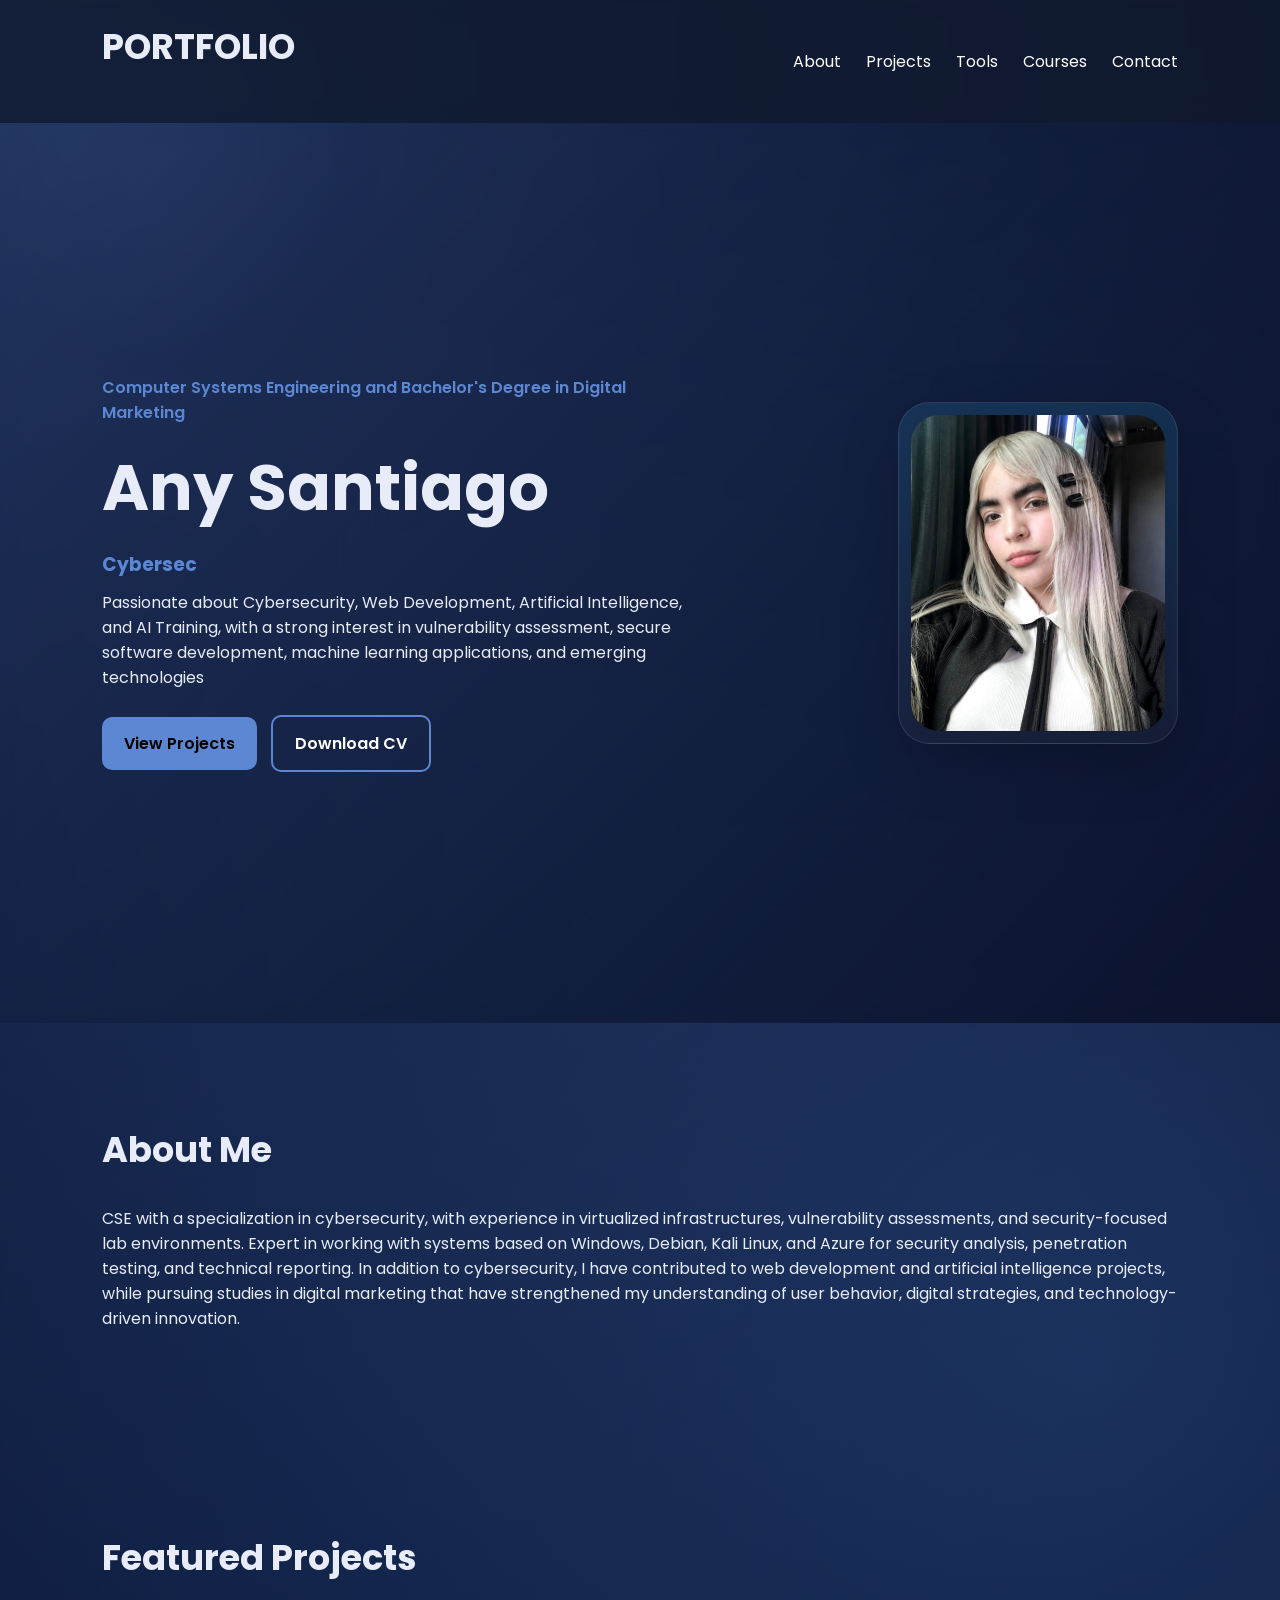
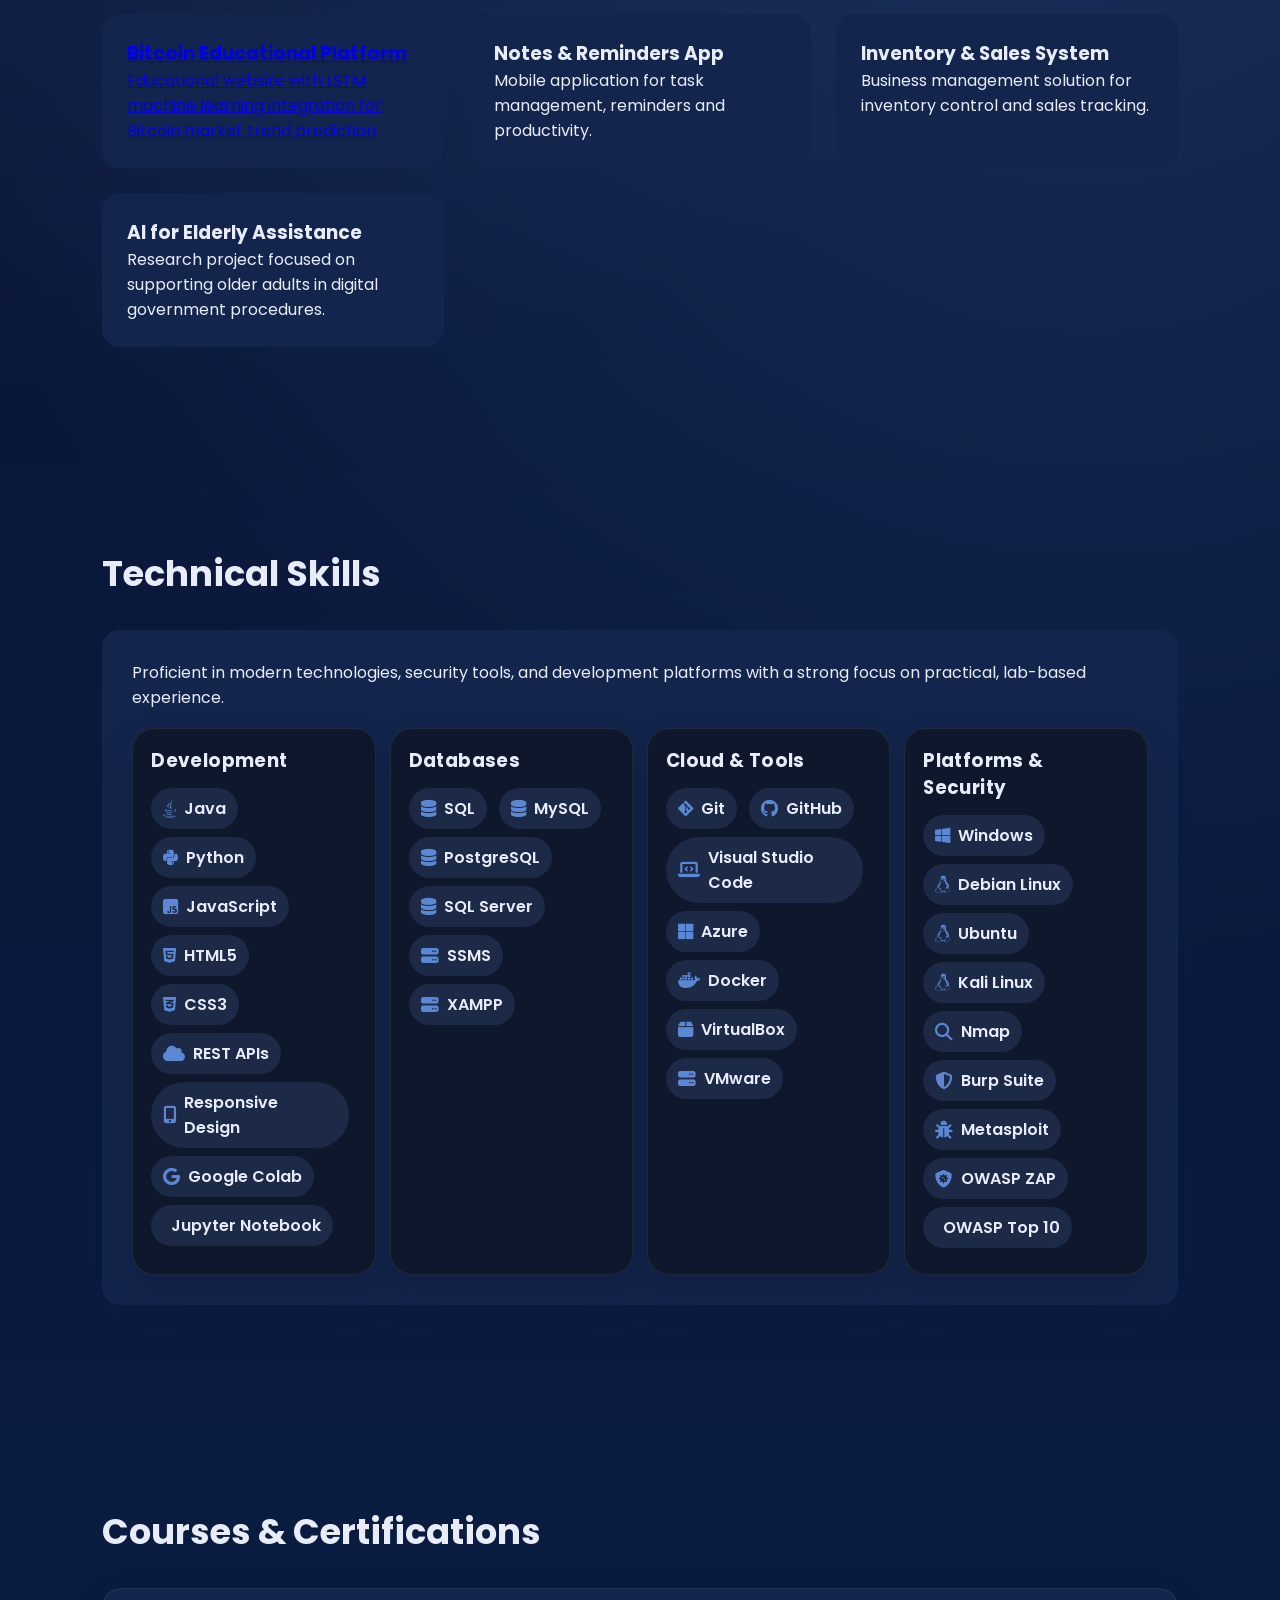
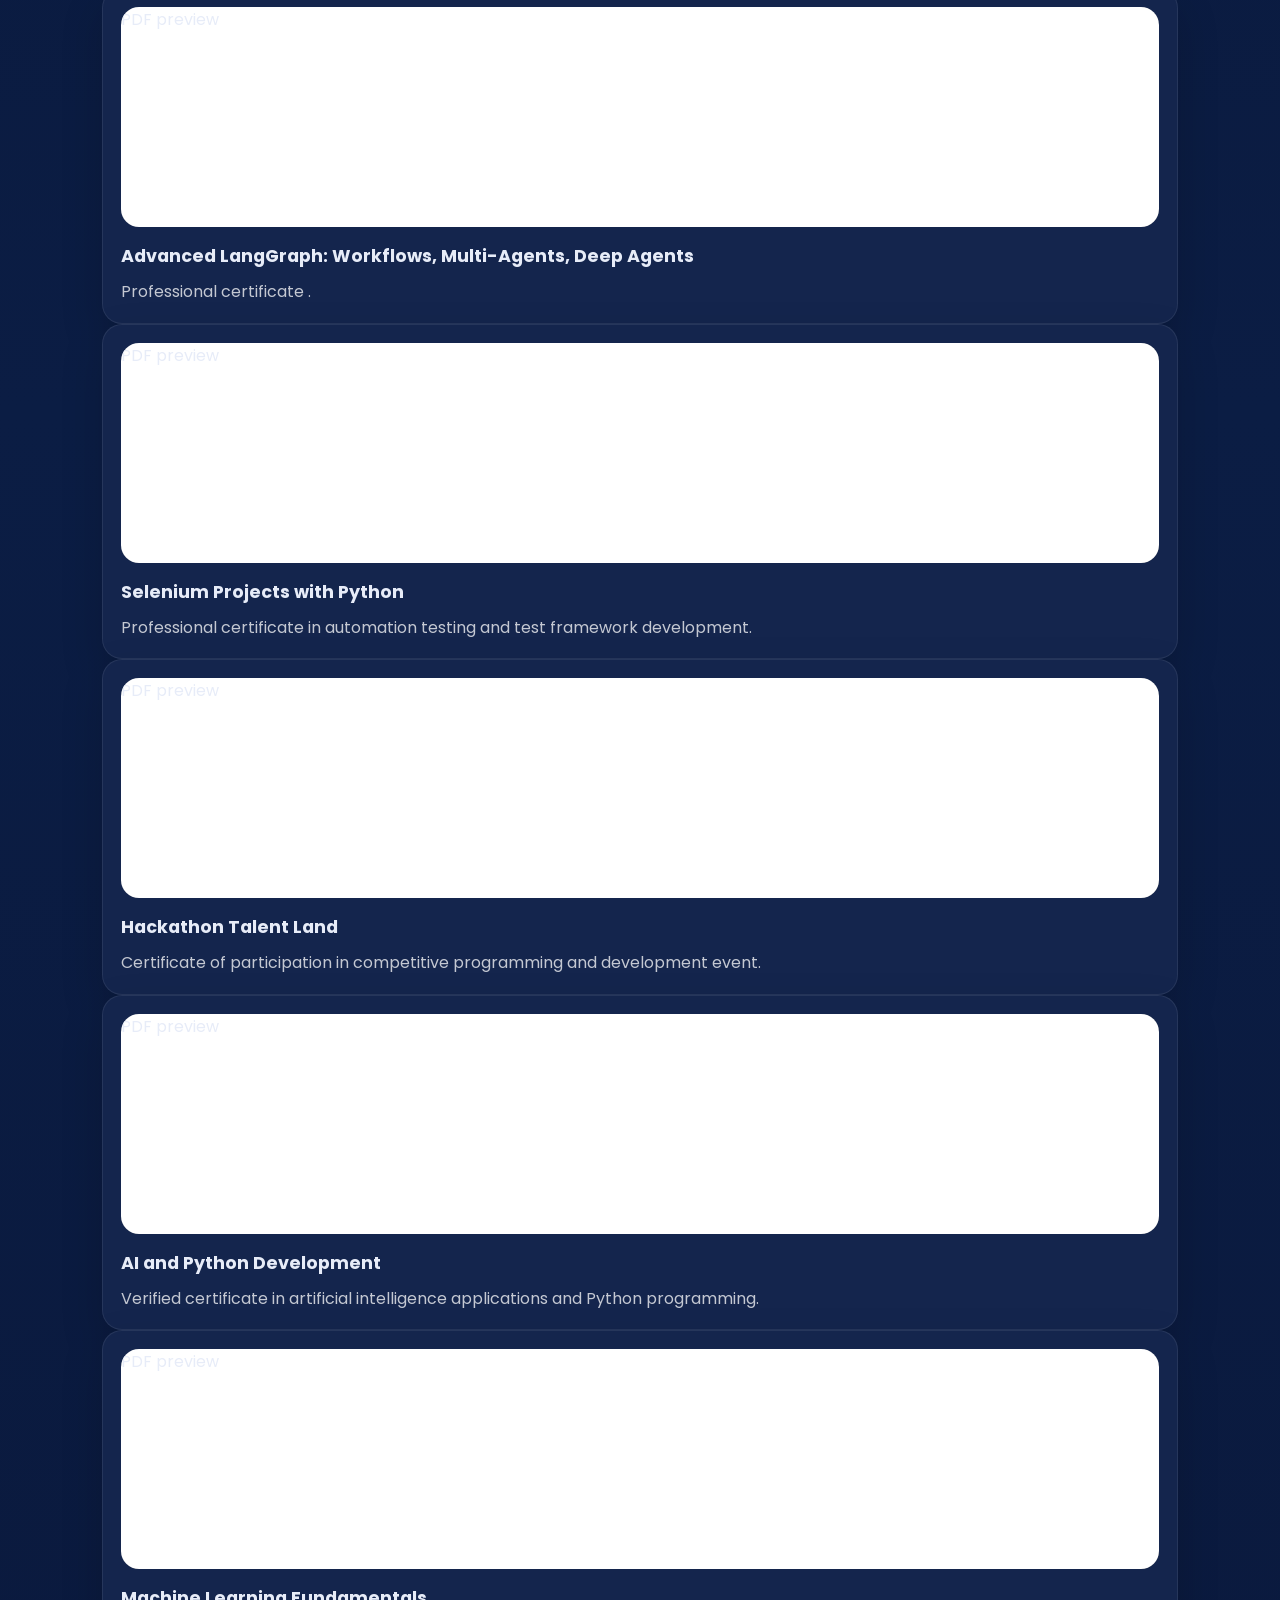
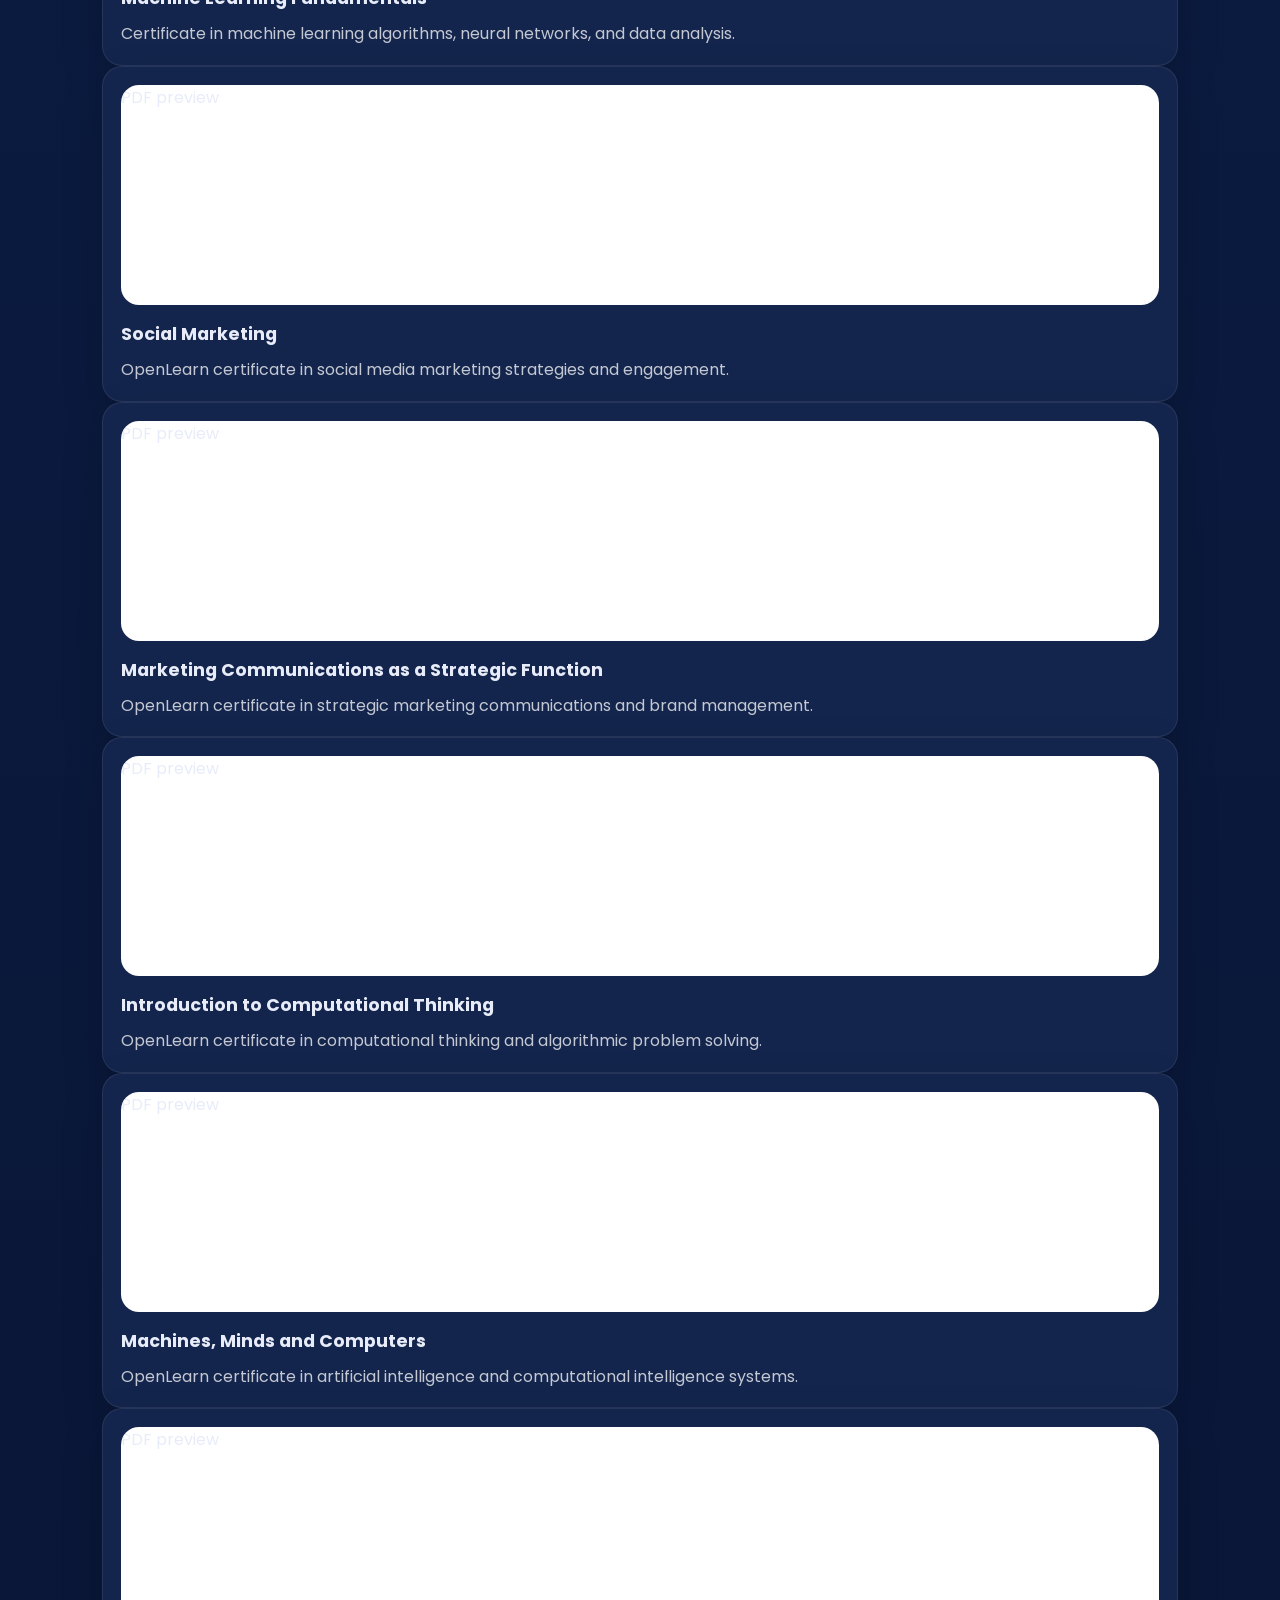
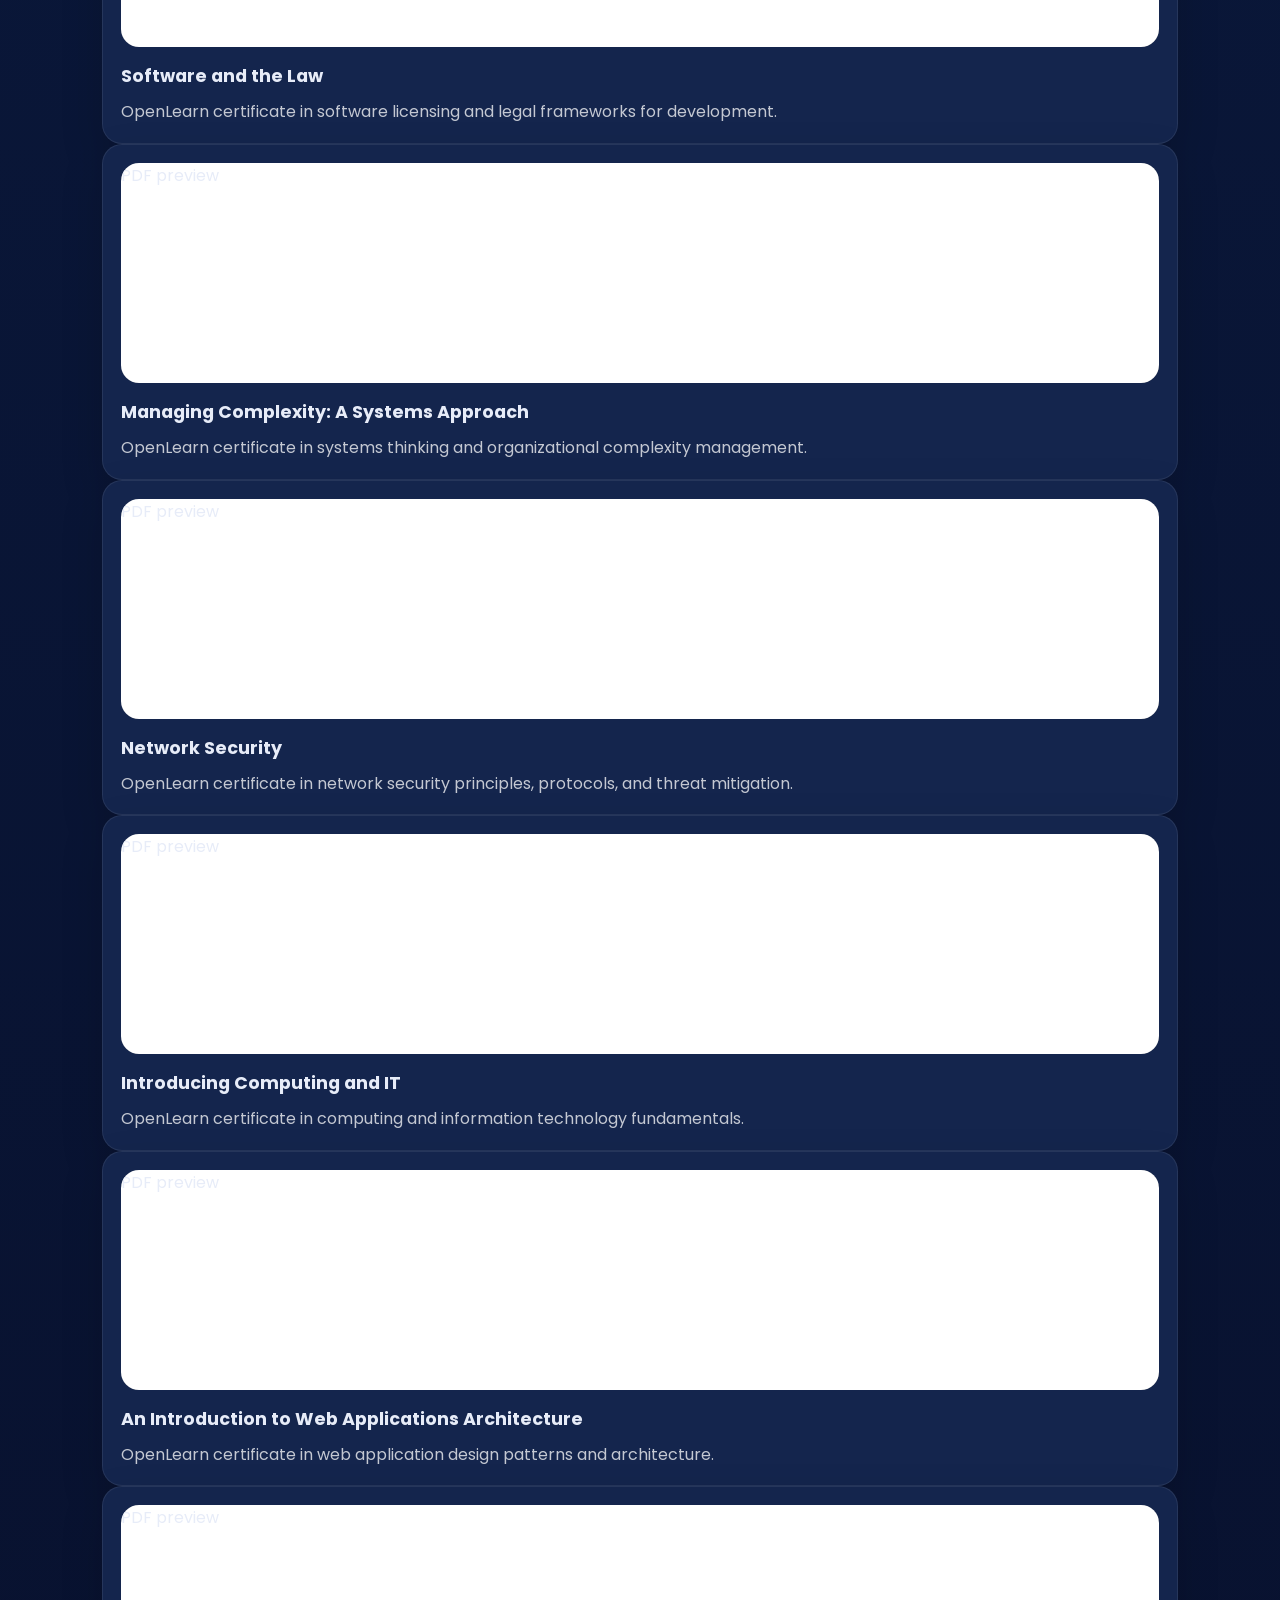
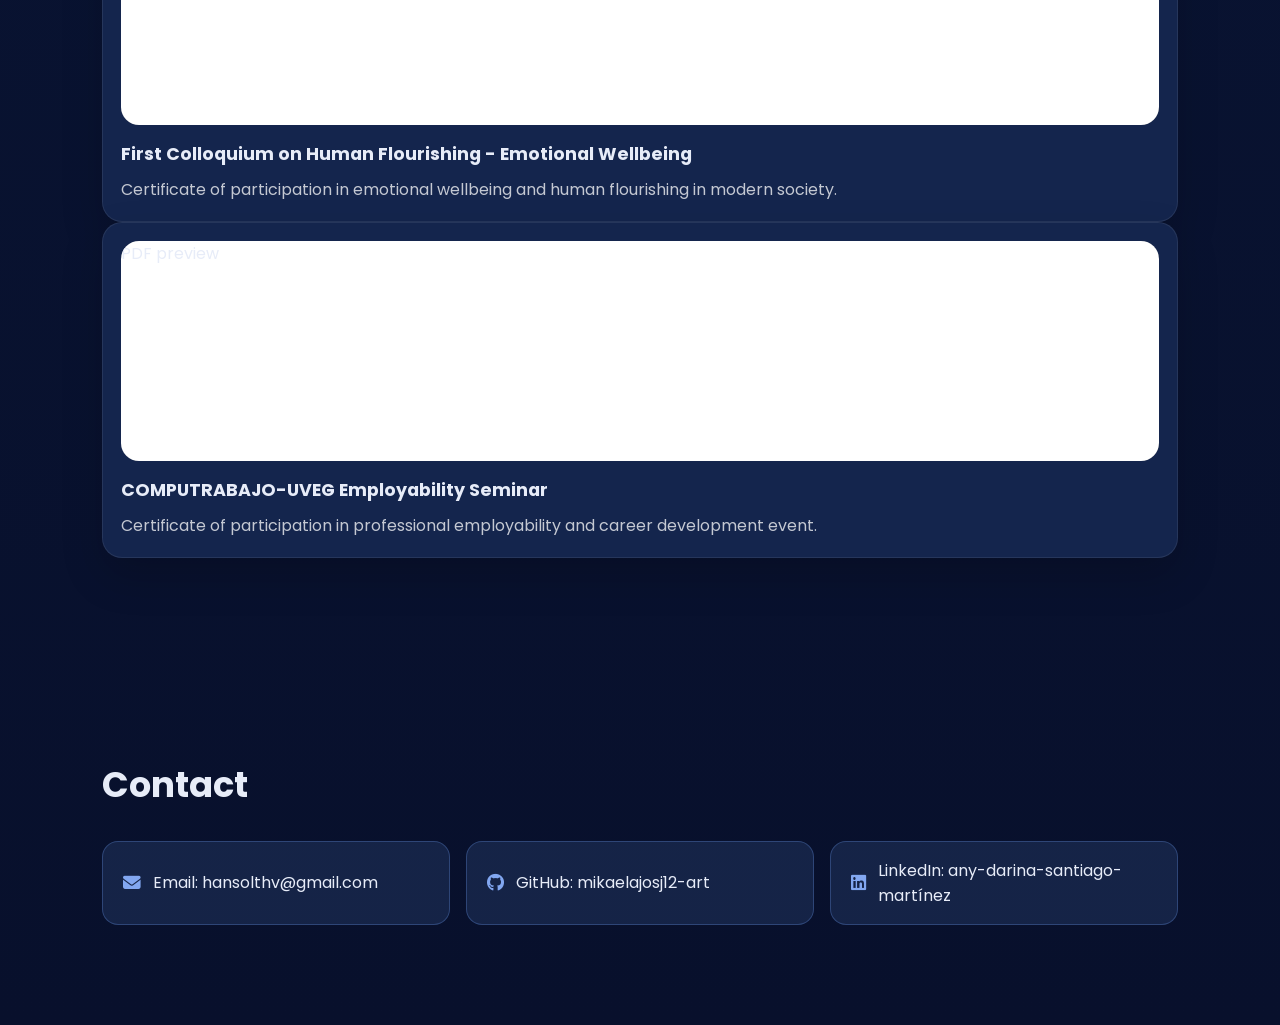
<file: files/advanced_portfolio.html>
<!DOCTYPE html>
<html lang="en">
<head>
<meta charset="UTF-8">
<meta name="viewport" content="width=device-width, initial-scale=1.0">
<title>Any Darina Santiago | Portfolio</title>
<link rel="stylesheet" href="advanced_styles.css">
<link rel="preconnect" href="https://fonts.googleapis.com">
<link href="https://fonts.googleapis.com/css2?family=Poppins:wght@300;400;600;700&display=swap" rel="stylesheet">
<link rel="stylesheet" href="https://cdnjs.cloudflare.com/ajax/libs/font-awesome/6.4.0/css/all.min.css">
</head>
<body>

<div class="cursor-glow"></div>

<header>
<nav>
<h2>PORTFOLIO</h2>
<ul>
<li><a href="#about">About</a></li>
<li><a href="#projects">Projects</a></li>
<li><a href="#tools">Tools</a></li>
<li><a href="#courses">Courses</a></li>
<li><a href="#contact">Contact</a></li>
</ul>
</nav>
</header>

<section class="hero">
<div class="hero-text">
<p class="tag">Computer Systems Engineering and Bachelor's Degree in Digital Marketing</p>
<h1>Any Santiago </h1>
<h3 id="typing"></h3>

<p>
Passionate about Cybersecurity, Web Development, Artificial Intelligence, and AI Training, with a strong interest in vulnerability assessment, secure software development, machine learning applications, and emerging technologies
</p>

<div class="buttons">
<a href="#projects" class="btn">View Projects</a>
<a href="../CV/Any_Santiago_CV.pdf" class="btn secondary">Download CV</a>
</div>
</div>

<div class="hero-image">
<div class="hero-image-frame">
<img src="../CV/profile.jpeg" alt="Profile">
</div>
</div>
</section>

<section id="about" class="reveal">
<h2>About Me</h2>
<p>
CSE with a specialization in cybersecurity, with experience in virtualized infrastructures, vulnerability assessments, and security-focused lab environments. Expert in working with systems based on 
Windows, Debian, Kali Linux, and Azure for security analysis, penetration testing, and technical reporting. In addition to cybersecurity, I have contributed to web development and artificial intelligence projects, while pursuing studies in digital marketing that have strengthened my understanding of user behavior, digital strategies, and technology-driven innovation.
</p>
</section>

<section id="projects" class="reveal">
<h2>Featured Projects</h2>

<div class="grid">

<a href="https://bitcoin.klautex.com/" target="_blank" rel="noopener noreferrer" class="project-link"><div class="card">
<h3>Bitcoin Educational Platform</h3>
<p>Educational website with LSTM machine learning integration for Bitcoin market trend prediction.</p>
</div></a>

<div class="card">
<h3>Notes & Reminders App</h3>
<p>Mobile application for task management, reminders and productivity.</p>
</div>

<div class="card">
<h3>Inventory & Sales System</h3>
<p>Business management solution for inventory control and sales tracking.</p>
</div>

<div class="card">
<h3>AI for Elderly Assistance</h3>
<p>Research project focused on supporting older adults in digital government procedures.</p>
</div>

</div>
</section>

<section id="tools" class="reveal">
<h2>Technical Skills</h2>

<div class="cyber-box">
<p>
Proficient in modern technologies, security tools, and development platforms with a strong focus on practical, lab-based experience.
</p>

<div class="skills-grid">
<div class="skill-card">
<h3>Development</h3>
<div class="skill-pill"><i class="fab fa-java"></i>Java</div>
<div class="skill-pill"><i class="fab fa-python"></i>Python</div>
<div class="skill-pill"><i class="fab fa-js-square"></i>JavaScript</div>
<div class="skill-pill"><i class="fab fa-html5"></i>HTML5</div>
<div class="skill-pill"><i class="fab fa-css3-alt"></i>CSS3</div>
<div class="skill-pill"><i class="fas fa-cloud"></i>REST APIs</div>
<div class="skill-pill"><i class="fas fa-mobile-alt"></i>Responsive Design</div>
<div class="skill-pill"><i class="fab fa-google"></i>Google Colab</div>
<div class="skill-pill"><i class="fab fa-jupyter"></i>Jupyter Notebook</div>
</div>
<div class="skill-card">
<h3>Databases</h3>
<div class="skill-pill"><i class="fas fa-database"></i>SQL</div>
<div class="skill-pill"><i class="fas fa-database"></i>MySQL</div>
<div class="skill-pill"><i class="fas fa-database"></i>PostgreSQL</div>
<div class="skill-pill"><i class="fas fa-database"></i>SQL Server</div>
<div class="skill-pill"><i class="fas fa-server"></i>SSMS</div>
<div class="skill-pill"><i class="fas fa-server"></i>XAMPP</div>
</div>
<div class="skill-card">
<h3>Cloud & Tools</h3>
<div class="skill-pill"><i class="fab fa-git-alt"></i>Git</div>
<div class="skill-pill"><i class="fab fa-github"></i>GitHub</div>
<div class="skill-pill"><i class="fas fa-laptop-code"></i>Visual Studio Code</div>
<div class="skill-pill"><i class="fab fa-microsoft"></i>Azure</div>
<div class="skill-pill"><i class="fab fa-docker"></i>Docker</div>
<div class="skill-pill"><i class="fas fa-box"></i>VirtualBox</div>
<div class="skill-pill"><i class="fas fa-server"></i>VMware</div>
</div>
<div class="skill-card">
<h3>Platforms & Security</h3>
<div class="skill-pill"><i class="fab fa-windows"></i>Windows</div>
<div class="skill-pill"><i class="fab fa-linux"></i>Debian Linux</div>
<div class="skill-pill"><i class="fab fa-linux"></i>Ubuntu</div>
<div class="skill-pill"><i class="fab fa-linux"></i>Kali Linux</div>
<div class="skill-pill"><i class="fas fa-search"></i>Nmap</div>
<div class="skill-pill"><i class="fas fa-shield-alt"></i>Burp Suite</div>
<div class="skill-pill"><i class="fas fa-bug"></i>Metasploit</div>
<div class="skill-pill"><i class="fas fa-shield-virus"></i>OWASP ZAP</div>
<div class="skill-pill"><i class="fas fa-shield-check"></i>OWASP Top 10</div>
</div>
</div>
</div>
</section>

<section id="courses" class="reveal">
<h2>Courses & Certifications</h2>
<div class="courses-grid">
<div class="course-card">
<div class="course-preview-wrap">
<div class="course-preview"><span>Hover to preview</span></div>
<div class="course-preview-overlay">
<object data="../Courses_Certifications/Any Darina Santiago Martínez.pdf#toolbar=0" type="application/pdf" class="preview-file">PDF preview</object>
</div>
</div>
<h3>Advanced LangGraph: Workflows, Multi-Agents, Deep Agents</h3>
<p>Professional certificate .</p>
</div>
<div class="course-card">
<div class="course-preview-wrap">
<div class="course-preview"><span>Hover to preview</span></div>
<div class="course-preview-overlay">
<object data="../Courses_Certifications/agents.pdf#toolbar=0" type="application/pdf" class="preview-file">PDF preview</object>
</div>
</div>
<h3>Selenium Projects with Python</h3>
<p>Professional certificate in automation testing and test framework development.</p>
</div>
<div class="course-card">
<div class="course-preview-wrap">
<div class="course-preview"><span>Hover to preview</span></div>
<div class="course-preview-overlay">
<object data="../Courses_Certifications/certificado.pdf#toolbar=0" type="application/pdf" class="preview-file">PDF preview</object>
</div>
</div>
<h3>Hackathon Talent Land</h3>
<p>Certificate of participation in competitive programming and development event.</p>
</div>
<div class="course-card">
<div class="course-preview-wrap">
<div class="course-preview"><span>Hover to preview</span></div>
<div class="course-preview-overlay">
<object data="../Courses_Certifications/UC-ad635b26-1101-405a-8803-138787070504.pdf#toolbar=0" type="application/pdf" class="preview-file">PDF preview</object>
</div>
</div>
<h3>AI and Python Development</h3>
<p>Verified certificate in artificial intelligence applications and Python programming.</p>
</div>
<div class="course-card">
<div class="course-preview-wrap">
<div class="course-preview"><span>Hover to preview</span></div>
<div class="course-preview-overlay">
<object data="../Courses_Certifications/UC-8403bdff-e443-4d33-b93a-7b25d79bff11.pdf#toolbar=0" type="application/pdf" class="preview-file">PDF preview</object>
</div>
</div>
<h3>Machine Learning Fundamentals</h3>
<p>Certificate in machine learning algorithms, neural networks, and data analysis.</p>
</div>
<div class="course-card">
<div class="course-preview-wrap">
<div class="course-preview"><span>Hover to preview</span></div>
<div class="course-preview-overlay">
<object data="../Courses_Certifications/B324_1_statement.pdf#toolbar=0" type="application/pdf" class="preview-file">PDF preview</object>
</div>
</div>
<h3>Social Marketing</h3>
<p>OpenLearn certificate in social media marketing strategies and engagement.</p>
</div>
<div class="course-card">
<div class="course-preview-wrap">
<div class="course-preview"><span>Hover to preview</span></div>
<div class="course-preview-overlay">
<object data="../Courses_Certifications/B825_1_statement.pdf#toolbar=0" type="application/pdf" class="preview-file">PDF preview</object>
</div>
</div>
<h3>Marketing Communications as a Strategic Function</h3>
<p>OpenLearn certificate in strategic marketing communications and brand management.</p>
</div>
<div class="course-card">
<div class="course-preview-wrap">
<div class="course-preview"><span>Hover to preview</span></div>
<div class="course-preview-overlay">
<object data="../Courses_Certifications/M269_1_statement.pdf#toolbar=0" type="application/pdf" class="preview-file">PDF preview</object>
</div>
</div>
<h3>Introduction to Computational Thinking</h3>
<p>OpenLearn certificate in computational thinking and algorithmic problem solving.</p>
</div>
<div class="course-card">
<div class="course-preview-wrap">
<div class="course-preview"><span>Hover to preview</span></div>
<div class="course-preview-overlay">
<object data="../Courses_Certifications/M366_1_statement.pdf#toolbar=0" type="application/pdf" class="preview-file">PDF preview</object>
</div>
</div>
<h3>Machines, Minds and Computers</h3>
<p>OpenLearn certificate in artificial intelligence and computational intelligence systems.</p>
</div>
<div class="course-card">
<div class="course-preview-wrap">
<div class="course-preview"><span>Hover to preview</span></div>
<div class="course-preview-overlay">
<object data="../Courses_Certifications/M814_1_statement.pdf#toolbar=0" type="application/pdf" class="preview-file">PDF preview</object>
</div>
</div>
<h3>Software and the Law</h3>
<p>OpenLearn certificate in software licensing and legal frameworks for development.</p>
</div>
<div class="course-card">
<div class="course-preview-wrap">
<div class="course-preview"><span>Hover to preview</span></div>
<div class="course-preview-overlay">
<object data="../Courses_Certifications/T306_2_statement.pdf#toolbar=0" type="application/pdf" class="preview-file">PDF preview</object>
</div>
</div>
<h3>Managing Complexity: A Systems Approach</h3>
<p>OpenLearn certificate in systems thinking and organizational complexity management.</p>
</div>
<div class="course-card">
<div class="course-preview-wrap">
<div class="course-preview"><span>Hover to preview</span></div>
<div class="course-preview-overlay">
<object data="../Courses_Certifications/T823_1_statement.pdf#toolbar=0" type="application/pdf" class="preview-file">PDF preview</object>
</div>
</div>
<h3>Network Security</h3>
<p>OpenLearn certificate in network security principles, protocols, and threat mitigation.</p>
</div>
<div class="course-card">
<div class="course-preview-wrap">
<div class="course-preview"><span>Hover to preview</span></div>
<div class="course-preview-overlay">
<object data="../Courses_Certifications/TM112_1_statement.pdf#toolbar=0" type="application/pdf" class="preview-file">PDF preview</object>
</div>
</div>
<h3>Introducing Computing and IT</h3>
<p>OpenLearn certificate in computing and information technology fundamentals.</p>
</div>
<div class="course-card">
<div class="course-preview-wrap">
<div class="course-preview"><span>Hover to preview</span></div>
<div class="course-preview-overlay">
<object data="../Courses_Certifications/TT284_1_statement.pdf#toolbar=0" type="application/pdf" class="preview-file">PDF preview</object>
</div>
</div>
<h3>An Introduction to Web Applications Architecture</h3>
<p>OpenLearn certificate in web application design patterns and architecture.</p>
</div>
<div class="course-card">
<div class="course-preview-wrap">
<div class="course-preview"><span>Hover to preview</span></div>
<div class="course-preview-overlay">
<object data="../Courses_Certifications/Primer_Coloquio_sobre_Florecimiento_Humano__El_bienestar_emocional_en_la_sociedad_moderna..pdf#toolbar=0" type="application/pdf" class="preview-file">PDF preview</object>
</div>
</div>
<h3>First Colloquium on Human Flourishing - Emotional Wellbeing</h3>
<p>Certificate of participation in emotional wellbeing and human flourishing in modern society.</p>
</div>
<div class="course-card">
<div class="course-preview-wrap">
<div class="course-preview"><span>Hover to preview</span></div>
<div class="course-preview-overlay">
<object data="../Courses_Certifications/SEXTA_CHARLA_DE_EMPLEABILIDAD_COMPUTRABAJO-UVEG__br__br__Purísima_del_Rincón,_Guanajuato__25_de_Noviembre_de_2025.pdf#toolbar=0" type="application/pdf" class="preview-file">PDF preview</object>
</div>
</div>
<h3>COMPUTRABAJO-UVEG Employability Seminar</h3>
<p>Certificate of participation in professional employability and career development event.</p>
</div>
</div>
</section>

<section id="contact" class="reveal">
<h2>Contact</h2>
<div class="contact-grid">
<a href="mailto:hansolthv@gmail.com" class="contact-link"><i class="fas fa-envelope"></i>Email: hansolthv@gmail.com</a>
<a href="https://github.com/mikaelajosj12-art" class="contact-link" target="_blank" rel="noopener noreferrer"><i class="fab fa-github"></i>GitHub: mikaelajosj12-art</a>
<a href="https://www.linkedin.com/in/any-darina-santiago-mart%C3%ADnez-2441b3369/" class="contact-link" target="_blank" rel="noopener noreferrer"><i class="fab fa-linkedin"></i>LinkedIn: any-darina-santiago-martínez</a>
</div>
</section>

<script src="advanced_script.js"></script>
</body>
</html>
</file>
<file: files/advanced_styles.css>
:root{
--bg:#08102c;
--bg-alt:#101f46;
--card:#14254d;
--card-soft:#1f376b;
--text:#e7ecf8;
--text-muted:#abb7d7;
--accent:#5c87d2;
--accent-2:#82a7f1;
--border:#2a406f;
}

*{margin:0;padding:0;box-sizing:border-box}

html{scroll-behavior:smooth}

body{
font-family:'Poppins',sans-serif;
background:
  radial-gradient(circle at top left, rgba(92,135,210,0.28), transparent 22%),
  radial-gradient(circle at 85% 15%, rgba(94,163,255,0.18), transparent 16%),
  linear-gradient(180deg, #08102c 0%, #0b1d44 40%, #08102c 100%);
color:var(--text);
overflow-x:hidden;
min-height:100vh;
}

.cursor-glow{
position:fixed;
width:300px;
height:300px;
background:radial-gradient(circle,var(--accent),transparent 70%);
filter:blur(80px);
opacity:.15;
pointer-events:none;
}


header{
position:sticky;
top:0;
backdrop-filter:blur(10px);
background:rgba(15,23,42,.7);
z-index:1000;
}

nav{
display:flex;
justify-content:space-between;
align-items:center;
padding:20px 8%;
}

nav ul{
display:flex;
gap:25px;
list-style:none;
}

nav a{
color:white;
text-decoration:none;
}

#themeBtn{
padding:10px;
cursor:pointer;
border:none;
border-radius:8px;
}

.contact-grid{
display:grid;
grid-template-columns:repeat(auto-fit, minmax(240px, 1fr));
gap:16px;
margin-top:20px;
}

.contact-link{
display:inline-flex;
align-items:center;
gap:12px;
padding:16px 20px;
background:rgba(92,135,210,0.16);
border:1px solid rgba(92,135,210,0.35);
color:var(--text);
border-radius:16px;
text-decoration:none;
transition:transform .2s, background .2s, border-color .2s;
}

.contact-link:hover{
transform:translateY(-3px);
background:rgba(92,135,210,0.28);
border-color:rgba(92,135,210,0.65);
}

.contact-link i{
font-size:1.1rem;
color:var(--accent-2);
}

.hero{
min-height:100vh;
display:flex;
align-items:center;
justify-content:space-between;
padding:0 8%;
gap:60px;
flex-wrap:wrap;
background:linear-gradient(135deg, rgba(92,135,210,0.08), rgba(10,16,40,0.9));
backdrop-filter:blur(8px);
}


.hero-text{
max-width:600px;
}

.hero h1{
font-size:4rem;
margin:15px 0;
}

.hero h3{
color:var(--accent);
height:40px;
}

.tag{
color:var(--accent);
font-weight:600;
}

.hero-image{
flex:0 0 280px;
max-width:280px;
}

.hero-image-frame{
background:linear-gradient(180deg, rgba(56,189,248,.15), rgba(255,255,255,.04));
border:1px solid rgba(255,255,255,.1);
border-radius:32px;
padding:12px;
box-shadow:0 22px 60px rgba(0,0,0,.2);
backdrop-filter:blur(10px);
}

.hero-image img{
width:100%;
height:auto;
border-radius:28px;
object-fit:cover;
display:block;
}

.buttons{
margin-top:25px;
}


.buttons{
margin-top:25px;
}

.btn{
display:inline-block;
padding:14px 22px;
background:var(--accent);
color:#000;
text-decoration:none;
border-radius:10px;
margin-right:10px;
font-weight:600;
}

.secondary{
background:transparent;
border:2px solid var(--accent);
color:white;
}

section{
padding:100px 8%;
}

h2{
margin-bottom:30px;
font-size:2.2rem;
}

.grid{
display:grid;
grid-template-columns:repeat(auto-fit,minmax(260px,1fr));
gap:25px;
}

.card{
background:var(--card);
padding:25px;
border-radius:18px;
transition:.3s;
}

.card:hover{
transform:translateY(-8px);
}

.cyber-box{
background:var(--card);
padding:30px;
border-radius:18px;
}

.skills-grid{
display:grid;
grid-template-columns:repeat(auto-fit, minmax(220px, 1fr));
gap:14px;
margin-top:18px;
}

.skill-card{
background:rgba(15,23,42,.9);
padding:18px;
border-radius:22px;
overflow:hidden;
box-shadow:0 20px 42px rgba(0,0,0,.16);
border:1px solid rgba(255,255,255,.08);
transition:transform .3s, border-color .3s, box-shadow .3s;
}

.skill-card:hover{
transform:translateY(-6px);
box-shadow:0 28px 60px rgba(0,0,0,.22);
}

.skill-card h3{
margin-bottom:14px;
font-size:1.15rem;
letter-spacing:0.02em;
}

.skill-pill{
display:inline-flex;
align-items:center;
gap:8px;
background:rgba(92,135,210,.16);
color:var(--text);
padding:8px 12px;
border-radius:999px;
font-weight:600;
margin:0 8px 8px 0;
transition:transform .2s, background .2s;
}

.skill-pill:hover{
transform:translateY(-2px);
background:rgba(92,135,210,.28);
}

.skill-pill i{
color:var(--accent);
font-size:1.1rem;
}

.skill-card:hover{
transform:translateY(-10px);
border-color:rgba(56,189,248,0.4);
}

.course-card{
background:var(--card);
border-radius:20px;
padding:18px;
border:1px solid rgba(255,255,255,.08);
box-shadow:0 18px 42px rgba(0,0,0,.17);
transition:transform .3s, border-color .3s;
}

.course-card:hover{
transform:translateY(-6px);
border-color:rgba(92,135,210,0.45);
}

.course-preview-wrap{
position:relative;
min-height:220px;
border-radius:18px;
background:linear-gradient(135deg, rgba(92,135,210,.2), rgba(15,23,42,.14));
overflow:hidden;
margin-bottom:16px;
}

.course-preview{
display:flex;
align-items:center;
justify-content:center;
letter-spacing:.08em;
font-weight:700;
color:var(--accent);
height:100%;
width:100%;
transition:opacity .3s ease;
}

.course-preview-overlay{
position:absolute;
top:0;
left:0;
width:100%;
height:100%;
background:rgba(1,12,35,0.75);
opacity:1;
visibility:visible;
transition:opacity .3s ease;
display:flex;
align-items:center;
justify-content:center;
}

.course-preview-wrap::before{
content:'';
position:absolute;
top:0;
left:0;
width:100%;
height:100%;
background:linear-gradient(180deg, rgba(92,135,210,.22), rgba(15,23,42,.96));
opacity:0.3;
}

.course-preview-img img{
width:100%;
height:100%;
object-fit:contain;
background:#000;
display:block;
}

.preview-file,
.course-preview-overlay iframe{
width:100%;
height:100%;
border:none;
display:block;
}

.preview-file{
background:#fff;
}

.course-card h3{
margin-bottom:10px;
font-size:1.1rem;
}

.course-card p{
color:rgba(255,255,255,.75);
line-height:1.6;
}

.section-intro{
color:rgba(255,255,255,.78);
margin-bottom:24px;
max-width:760px;
line-height:1.7;
}

.cert-section{
margin-top:28px;
}

.cert-section h3{
margin:0 0 16px;
font-size:1.2rem;
color:var(--accent-2);
}

.course-meta{
margin-bottom:10px;
}

.cert-badge{
display:inline-block;
padding:6px 10px;
border-radius:999px;
font-size:0.78rem;
font-weight:700;
letter-spacing:0.04em;
text-transform:uppercase;
background:rgba(92,135,210,.2);
color:var(--accent-2);
border:1px solid rgba(92,135,210,.35);
}

.accordion-stack{
display:grid;
gap:14px;
margin-top:18px;
}

.accordion-group{
background:rgba(15,23,42,.9);
border:1px solid rgba(255,255,255,.08);
border-radius:18px;
overflow:hidden;
box-shadow:0 16px 38px rgba(0,0,0,.16);
}

.accordion-toggle{
width:100%;
display:flex;
align-items:center;
justify-content:space-between;
background:transparent;
border:none;
color:var(--text);
padding:18px 20px;
font:inherit;
cursor:pointer;
text-align:left;
transition:background .2s ease;
}

.accordion-toggle:hover{
background:rgba(92,135,210,.12);
}

.accordion-title{
display:flex;
align-items:center;
gap:10px;
font-size:1.05rem;
font-weight:600;
}

.accordion-title i{
color:var(--accent-2);
font-size:1.05rem;
}

.accordion-icon{
color:var(--accent);
transition:transform .3s ease;
}

.accordion-group.active .accordion-icon{
transform:rotate(180deg);
}

.accordion-panel{
max-height:0;
overflow:hidden;
padding:0 20px;
transition:max-height .35s ease, padding .35s ease;
}

.accordion-panel.active{
max-height:2200px;
padding:0 20px 20px;
}

.tool-list{
list-style:none;
display:grid;
gap:10px;
padding:0;
margin:0;
}

.tool-list li{
display:flex;
align-items:center;
gap:10px;
padding:10px 12px;
background:rgba(92,135,210,.12);
border:1px solid rgba(92,135,210,.24);
border-radius:12px;
color:var(--text);
}

.tool-list li i{
color:var(--accent);
font-size:1rem;
}

.reveal{
opacity:0;
transform:translateY(40px);
transition:1s;
}

.reveal.active{
opacity:1;
transform:translateY(0);
}

.light{
--bg:#f5f7fb;
--card:#ffffff;
--text:#111111;
}

@media(max-width:768px){
.hero h1{font-size:2.5rem}
nav ul{display:none}
}
</file>
